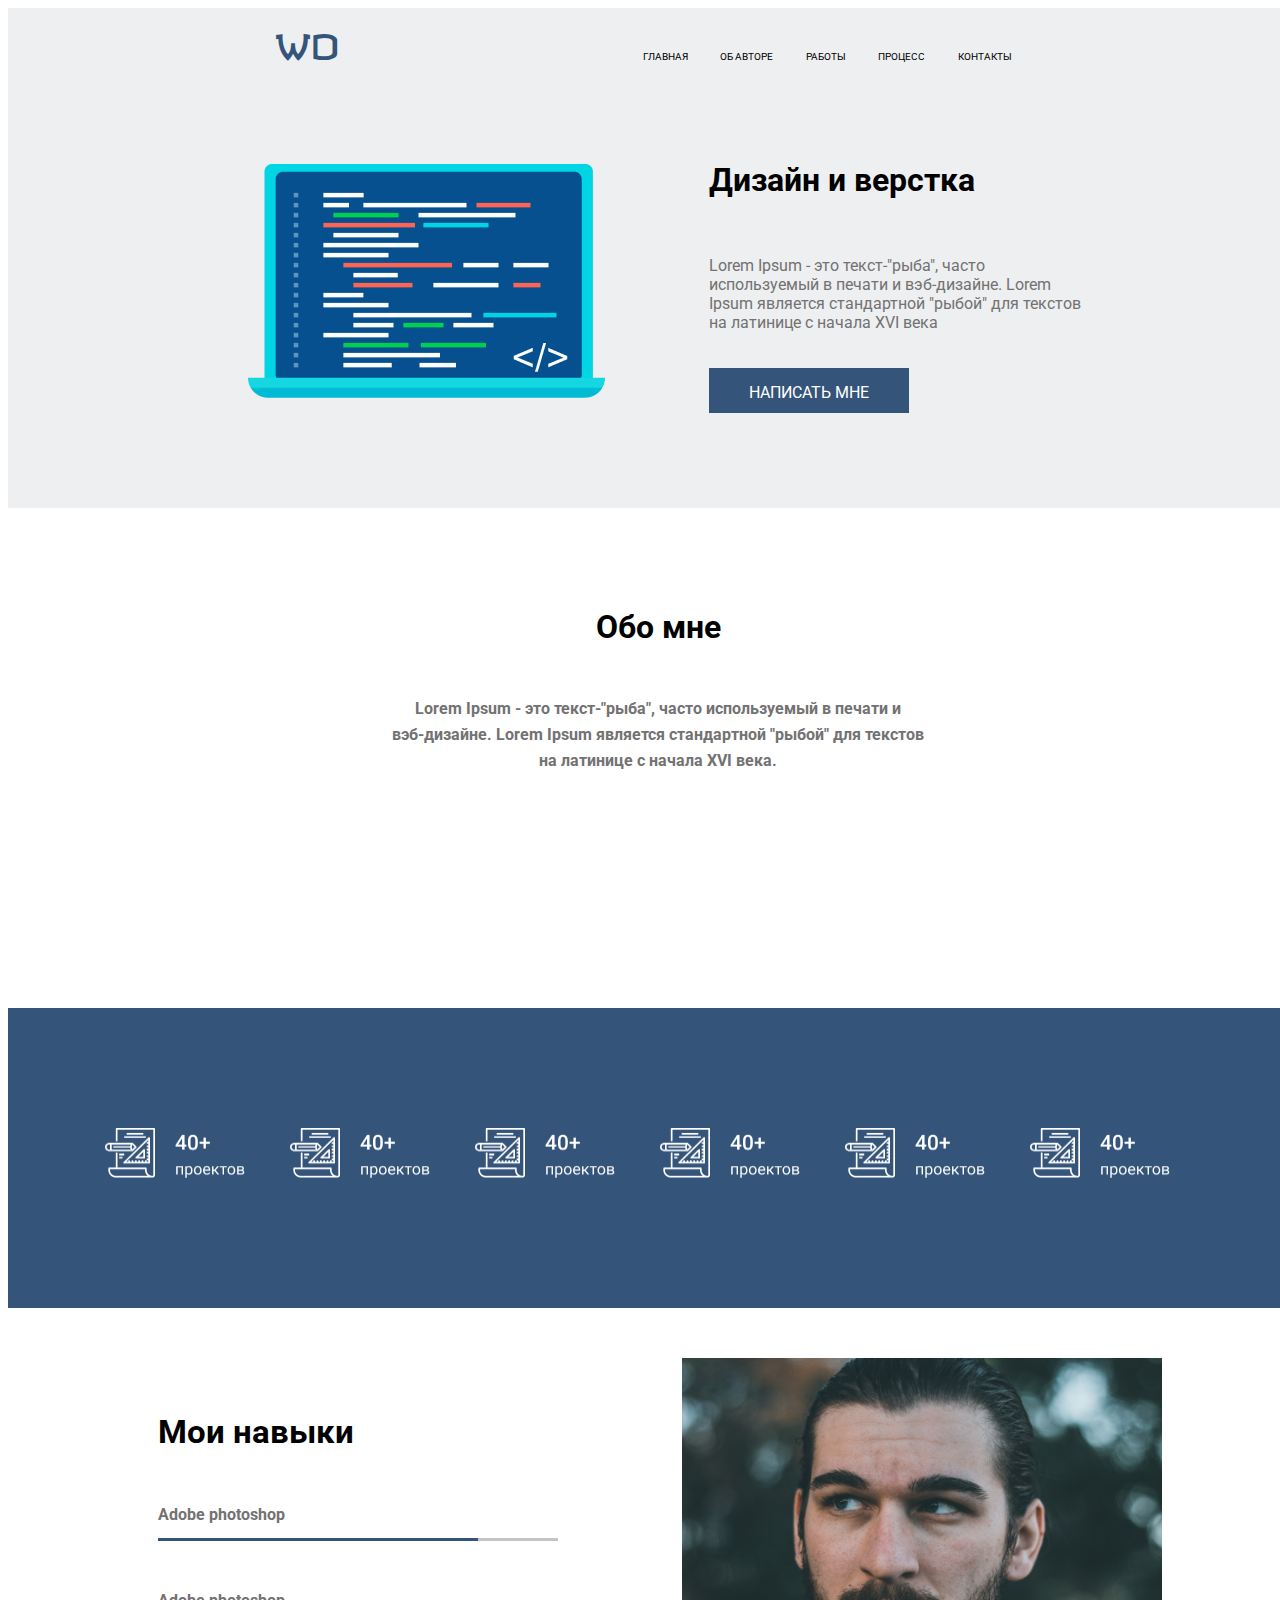
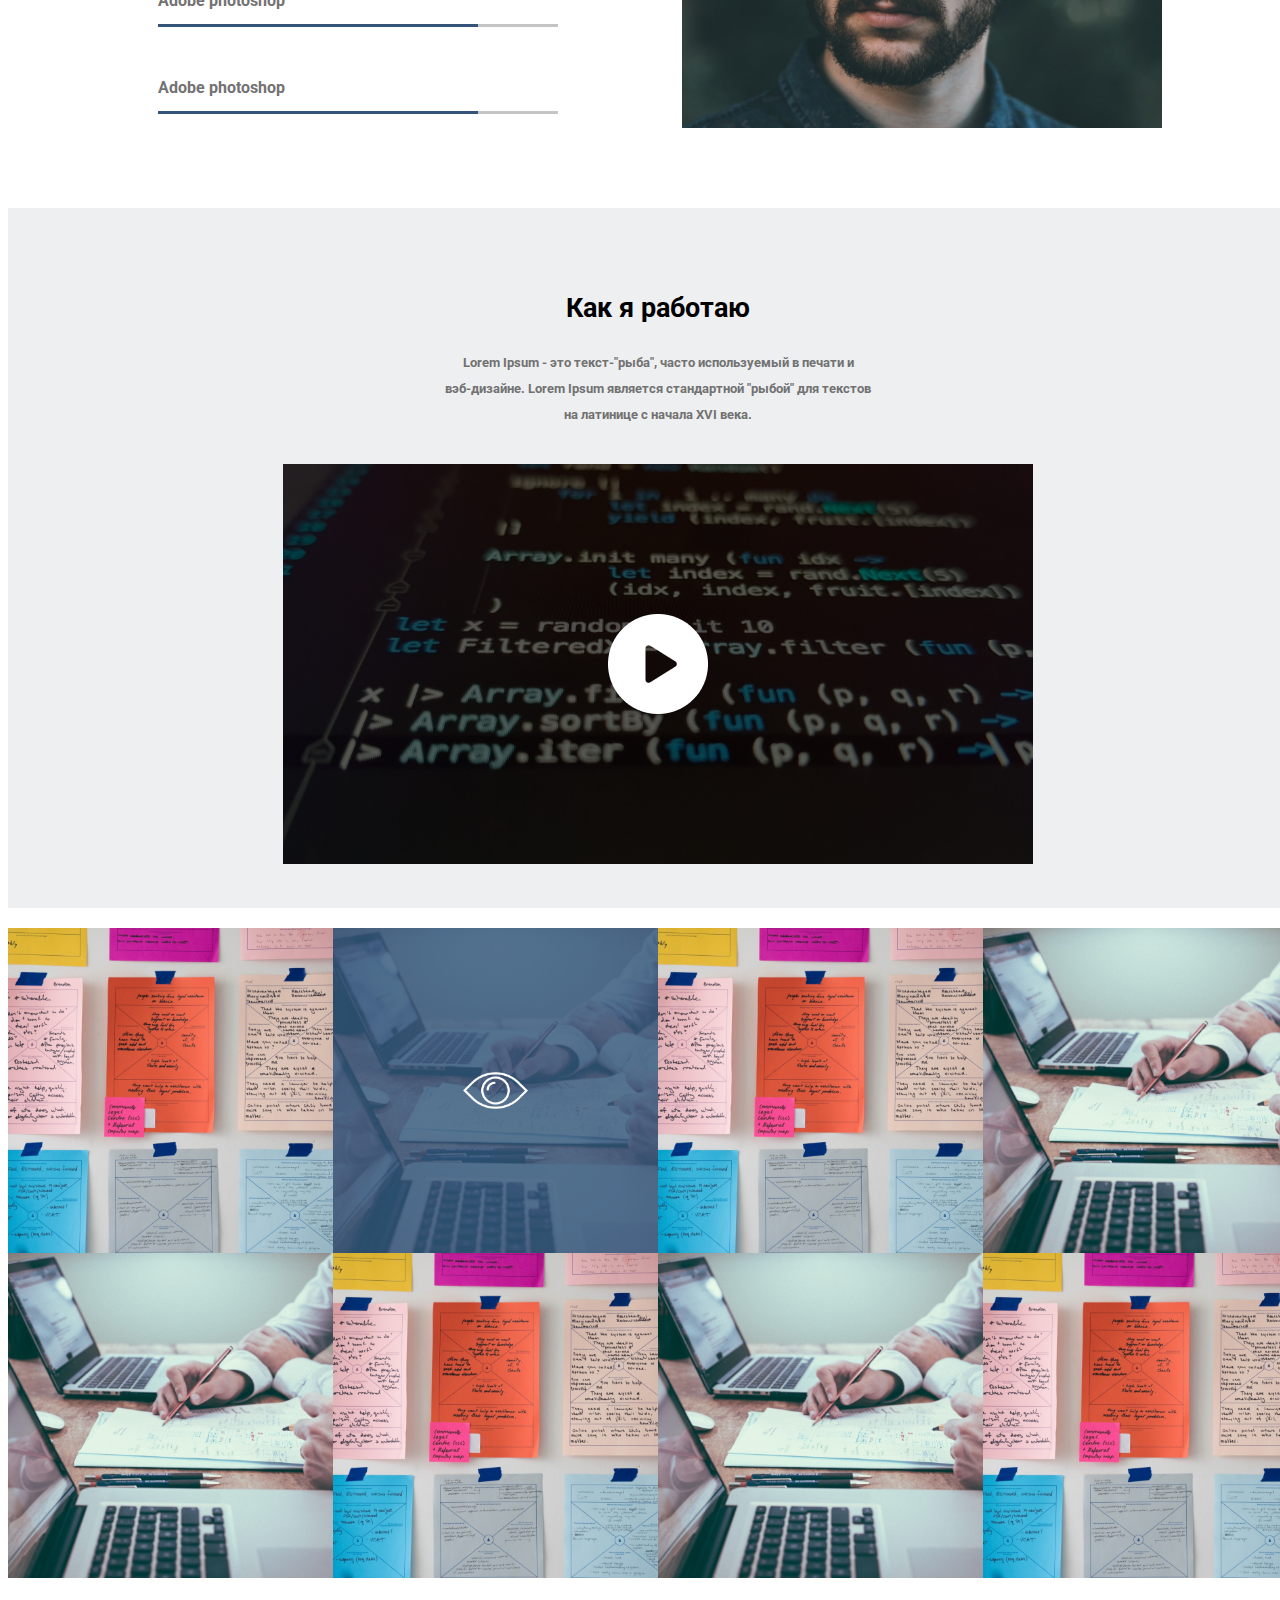
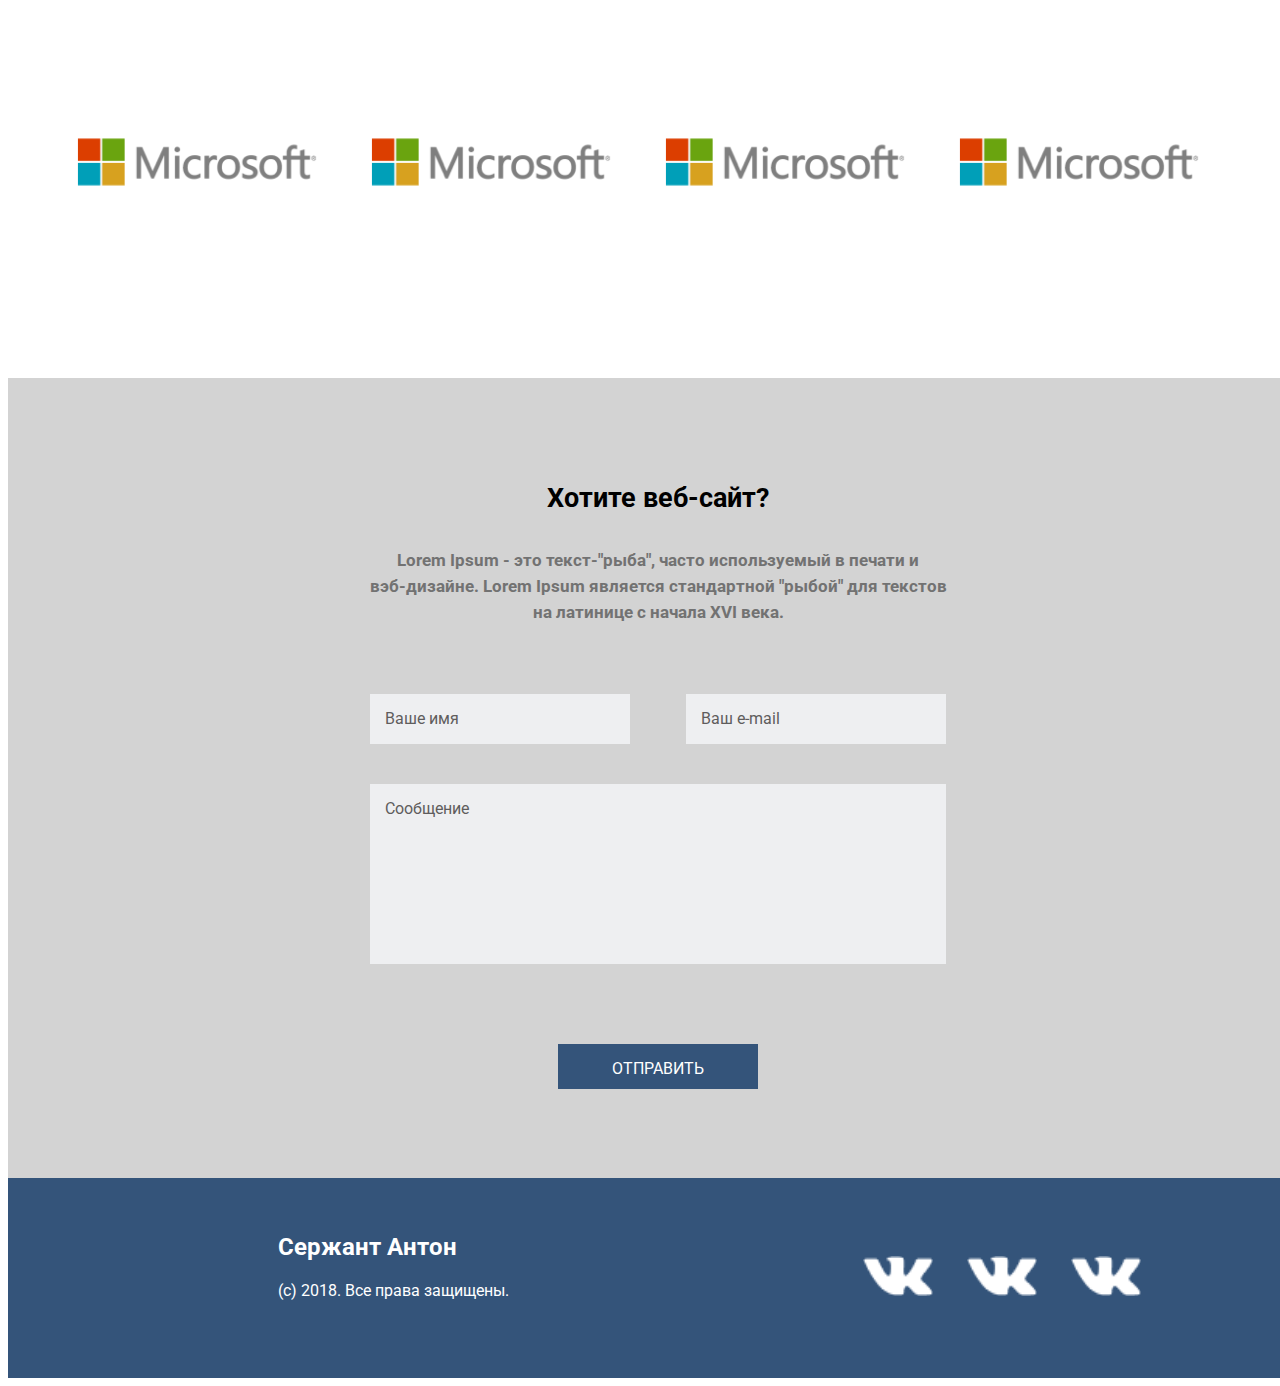
<file: SerzhantProject/html/index.html>
<!DOCTYPE html>
<html lang="en">
<head>
<title>Мой первый проект</title>
<meta charset = "UTF-8">
<link rel="preconnect" href="https://fonts.gstatic.com">
<link href="https://fonts.googleapis.com/css2?family=Revalia&family=Roboto&display=swap" rel="stylesheet">
    <link rel="preconnect" href="https://fonts.gstatic.com">
<link href="https://fonts.googleapis.com/css2?family=Roboto&display=swap" rel="stylesheet">
<link rel = "stylesheet" href = "../css/style.css" type = "text/css">
</head>
<body>

    <div class = "first-layer">
        <div class = "a-first">WD</div>
        <div class="a-second">
            <a href="" class="ssilka">ГЛАВНАЯ</a>
            <a href="" class="ssilka">ОБ АВТОРЕ</a>
            <a href="" class="ssilka">РАБОТЫ</a>
            <a href="" class="ssilka">ПРОЦЕСС</a>
            <a href="" class="ssilka">КОНТАКТЫ</a>
        </div>
            <div class = "a-img">
                <img src ="../img/Frame.png" alt = "Ноутбук">
            </div>
            <div class = "about-me">
                <div class = "me-first"><h1>Дизайн и верстка</h1></div>
                <div class="me-second"><p>Lorem Ipsum - это текст-"рыба", часто используемый в печати и вэб-дизайне. Lorem Ipsum является стандартной "рыбой" для текстов на латинице с начала XVI века<p></p></div>
                                        <div class="me-third"><a href="" class="ssilka-me">НАПИСАТЬ МНЕ</a></div>
                                  
            </div>
  

    </div>
<div class = "second-layer">
    <div class = "resume"><h1>Обо мне</h1></div>
    <div class ="resume-second">
        <div class = "a-resume-second"><h4>Lorem Ipsum - это текст-"рыба", часто используемый в печати и <br>вэб-дизайне. Lorem Ipsum является стандартной "рыбой" для текстов</br> на латинице с начала XVI века.</h4></div>
    </div>
</div>
<div class = "third-layer">
    <div class = "b-img">
        <img src = "../img/numbers__item.png" width="141" height="50" alt = "40 + проектов" class = "ba-img">
        <img src = "../img/numbers__item.png"  width="141" height="50" alt = "40 + проектов" class = "ba-img">
        <img src = "../img/numbers__item.png"  width="141" height="50" alt = "40 + проектов" class = "ba-img">
        <img src = "../img/numbers__item.png"  width="141" height="50" alt = "40 + проектов" class = "ba-img">
        <img src = "../img/numbers__item.png"  width="141" height="50" alt = "40 + проектов" class = "ba-img">
        <img src = "../img/numbers__item.png"  width="141" height="50" alt = "40 + проектов" class = "ba-img">
    </div>

</div>

   </div>
<div class = "forth-layer">
    <div class = "my-abilities">
        <div class ="a-my-abilities"><h2>Мои навыки</h2></div>
        <br><div class ="b-my-abilities"><h4>Adobe photoshop</h4></div>
        <div class = "c-my-abilities"></div></br>
        <br><div class ="b-my-abilities"><h4>Adobe photoshop</h4></div>
        <div class = "c-my-abilities"></div></br>
        <br><div class ="b-my-abilities"><h4>Adobe photoshop</h4></div>
        <div class = "c-my-abilities"></div></br>
      
    </div>
<div class = "c-img">
    <img src = "../img/Rectangle_3.png" alt = "Какой-то мужик" height="370" width="480">
</div>

</div>
<div class = "fifth-layer">
    <div class = "my-work">
        <div class = "a-my-work"><h2>Как я работаю</h2></div>
        <div class = "b-my-work"><h5>Lorem Ipsum - это текст-"рыба", часто используемый в печати и<br>вэб-дизайне. Lorem Ipsum является стандартной "рыбой" для текстов<br> на латинице с начала XVI века.</h5></div>
        <div class = "d-img">
            <div class = "video-img">
            <img src = "../img/Rectangle_5.png" alt = "Код" width ="750" height="400">  
            </div> 
            <div class = "play-img">
            <img src = "../img/Vector.png" alt = "Пуск" width ="100" height="100">
            </div>     
        </div>      
    </div>


</div>
<div class = "one"></div>
<div class = "sixth-layer">
   <div class = "e-img">
        <img src = "../img/Rectangle_7.png" alt = "Заметки" width = "325" height = "325"><br>
        <div class = "blue-img">
            <div class = "blue_2">
        <img src = "../img/Rectangle_7_1.png" alt = "процесс работы" width = "325" height = "325">
            </div>
            <div class = "group">
        <img src = "../img/Group.png" alt = "Глаз" width = "65" height = "37">
            </div>
        </div>
        <img src = "../img/Rectangle_7.png" alt = "Заметки" width = "325" height = "325"><br>
        <img src = "../img/Rectangle_7.7.png" alt = "процесс работы" width = "325" height = "325">
   </div>
   <div class = "f-img">
    <img src = "../img/Rectangle_7.7.png" alt = "процесс работы" width = "325" height = "325">
    <img src = "../img/Rectangle_7.png" alt = "Заметки" width = "325" height = "325">
    <img src = "../img/Rectangle_7.7.png" alt = "процесс работы" width = "325" height = "325"><br>
    <img src = "../img/Rectangle_7.png" alt = "Заметки" width = "325" height = "325">
   </div>
    </div>

</div>
<div class = "seventh-layer">
    <div class = "g-img">
        <img src = "../img/Rectangle_9.png" alt = "Microsoft" hight ="150" width = "250" class = "fa-img">
        <img src = "../img/Rectangle_9.png" alt = "Microsoft" hight ="150" width = "250" class = "fa-img">
        <img src = "../img/Rectangle_9.png" alt = "Microsoft" hight ="150" width = "250" class = "fa-img">
        <img src = "../img/Rectangle_9.png" alt = "Microsoft" hight ="150" width = "250" class = "fa-img">
    </div>

</div>
<div class = "eigth-layer">
    <div class = "web-site">
        <div class = "a-web-site"><h2>Хотите веб-сайт?</h2></div>
        <div class = "b-web-site"><h5>Lorem Ipsum - это текст-"рыба", часто используемый в печати и<br>вэб-дизайне. Lorem Ipsum является стандартной "рыбой" для текстов<br> на латинице с начала XVI века.</h5></div>
    </div>
    <div class = "border">
        <div class = "border-a">
            <div class = "name">Ваше имя</div>
        </div>
        <div class = "border-b">
            <div class = "e-mail">Ваш e-mail</div>
        </div>
    </div>
    <div class = "border-c">
       <div class = "message">Сообщение</div>
    </div>
    <div class="me-message"><a href="" class="message-me">ОТПРАВИТЬ</a></div>
    </div>
</div>
<div class = "last-layer">
<div class = "endl">
    <div class = "end-a">
        <h2>Сержант Антон</h2>
    </div>
    <div class = "end-b">
        <a>(с) 2018. Все права защищены.</a>
    </div>
</div>
    <div class = "h-img">
        <img src = "../img/Vector _3.png" alt = "ВК" width = "70" height="40" class = "ha-img">
        <img src = "../img/Vector _3.png" alt = "ВК" width = "70" height="40" class = "ha-img">
        <img src = "../img/Vector _3.png" alt = "ВК" width = "70" height="40" class = "ha-img">
    </div>

</div>
</body>
</html>
</file>
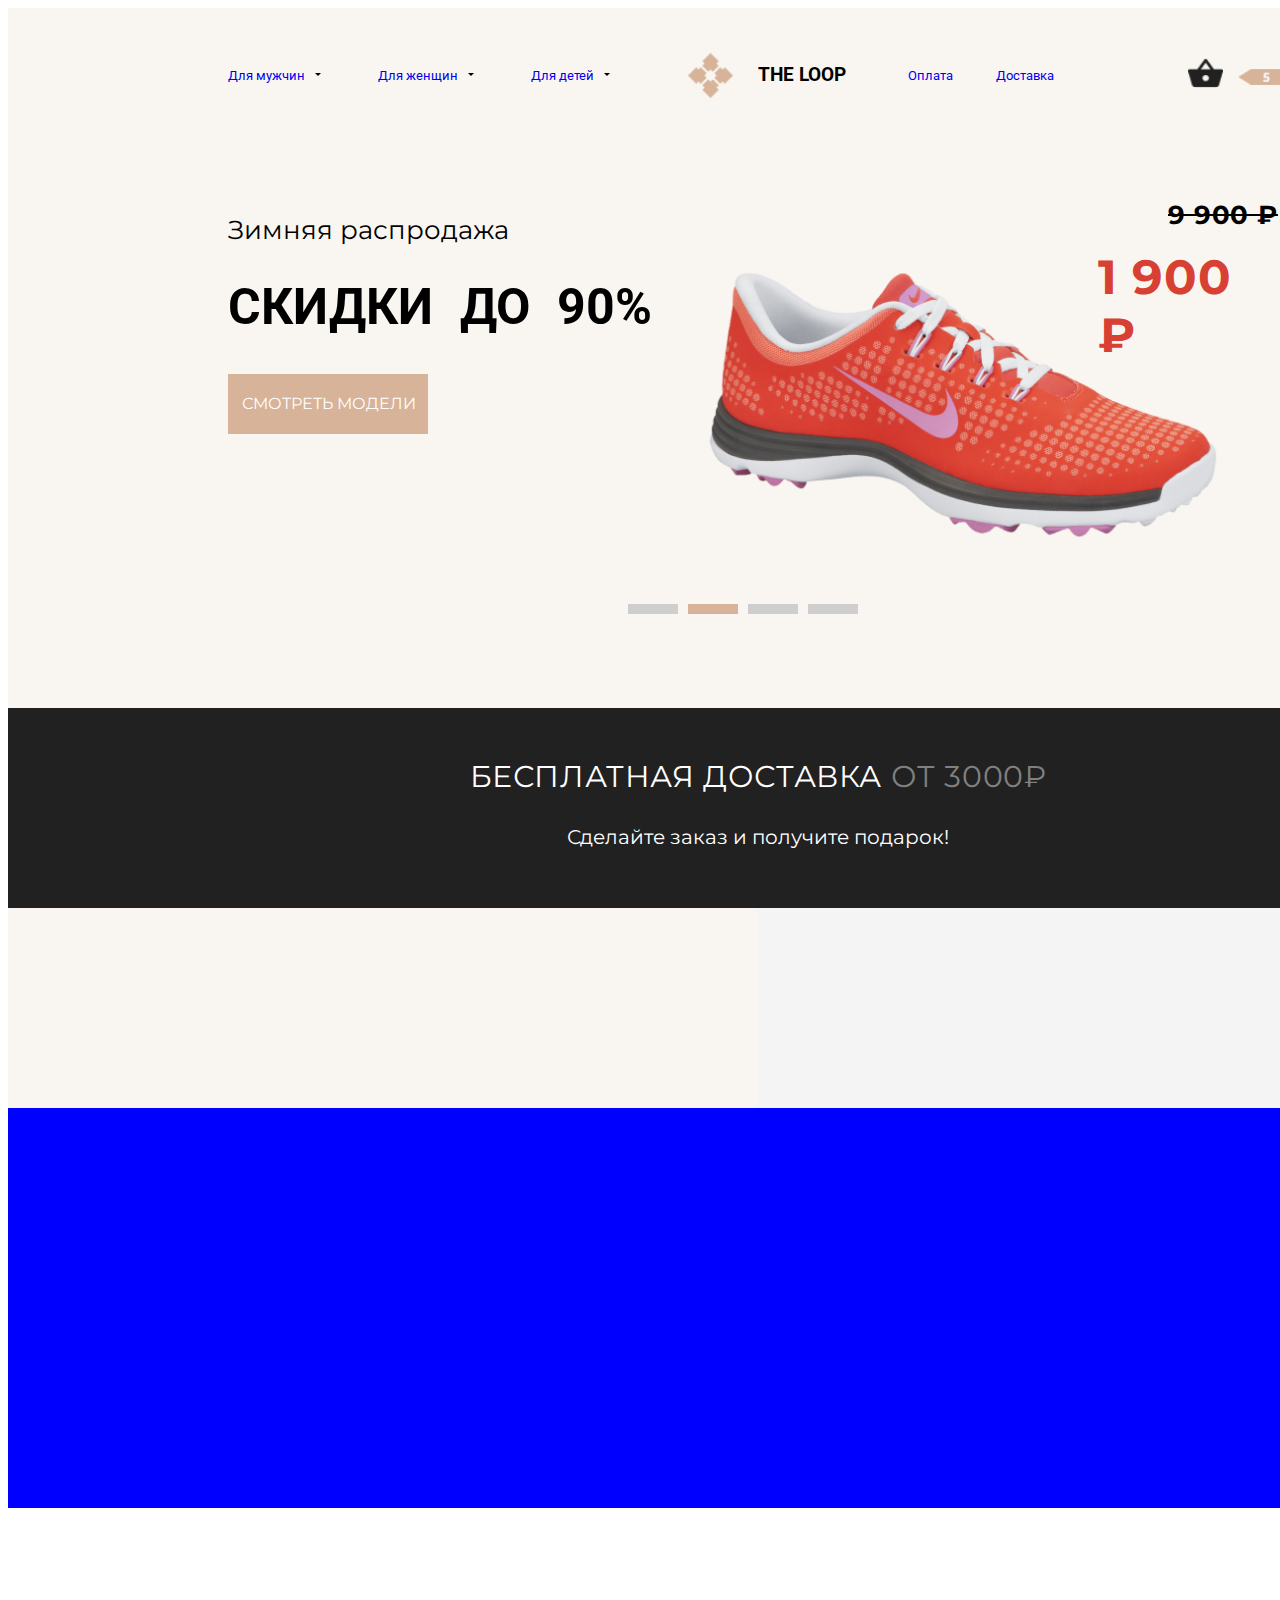
<file: SerzhantProject3/html/index.html>
<!DOCTYPE html>
<html lang="en">
<head>
    <meta charset="UTF-8">
    <meta http-equiv="X-UA-Compatible" content="IE=edge">
    <meta name="viewport" content="width=device-width, initial-scale=1.0">
    <link rel="preconnect" href="https://fonts.gstatic.com">

<link href="https://fonts.googleapis.com/css2?family=Roboto&display=swap" rel="stylesheet">
<link href="https://fonts.googleapis.com/css2?family=Montserrat&display=swap" rel="stylesheet">
<link rel = "stylesheet" href = "../css/style.css" type = "text/css">
    <title>Мой третий проект</title>
</head>
<body>
    <div class = "first-layout">
        <div class = "for-som">
            <a href="#" class="menu-link">Для мужчин</a><a class = "triangle"></a>
            <a href="#" class="menu-link">Для женщин</a><a class = "triangle"></a>
            <a href="#" class="menu-link">Для детей</a><a class = "triangle"></a>
        </div>
        <div class = "a-img">
            <img src = "../img/Frame (1).png" width="45px" height="45px">
        </div>
        <div class = "a-about"><h3>THE LOOP</h3></div>
        <div class = "for-som_2">
            <a href="#" class="menu">Оплата</a>
            <a href="#" class="menu">Доставка</a>
        </div>
        <div class = "b-img">
            <img src = "../img/Vector (4).png" width="35px" height="30px">
        </div>
        <div class = "c-img">
            <img src = "../img/Group 6.png" width="45px" height="18px">
        </div>
        <div class = "b-about"><a>Зимняя распродажа</a></div>
        <div class = "c-about"><h1>СКИДКИ ДО 90%</h1></div>
        <div class = "a-button">
            <div href="#" class = "d-about">СМОТРЕТЬ МОДЕЛИ</div>
        </div>
        <div class = "d-img">
            <img src = "../img/running_shoes_PNG5823.png" width = "550px" height="370px">
        </div>
        <div class = "e-about"><h2>9 900 ₽</h2></div>
        <div class = "f-about"><h2>1 900 ₽</h2></div>
        <div class = "colomn-a"></div>
        <div class = "colomn-b"></div>
        <div class = "colomn-c"></div>
        <div class = "colomn-e"></div>
    </div>
    <div class = "second-layout">
        <div class = "g-about"><a>БЕСПЛАТНАЯ ДОСТАВКА <font color="grey">ОТ 3000₽</font></a></div>
        <div class = "h-about"><a>Сделайте заказ и получите подарок!</a></div>
    </div>
    <div class = "third-layout">
        <div class = "box_1">

        
        </div>
        <div class = "box_2">

        </div>
    </div>
    <div class = "forth-layout">
        
    </div>
    <div class = "fivth-layout">
        
    </div>
    <div class = "sixth-layout">
        
    </div>
    <div class = "seventh-layout">

    </div>
    <div class = "last-layout">
        
    </div>
    
</body>
</html>
</file>
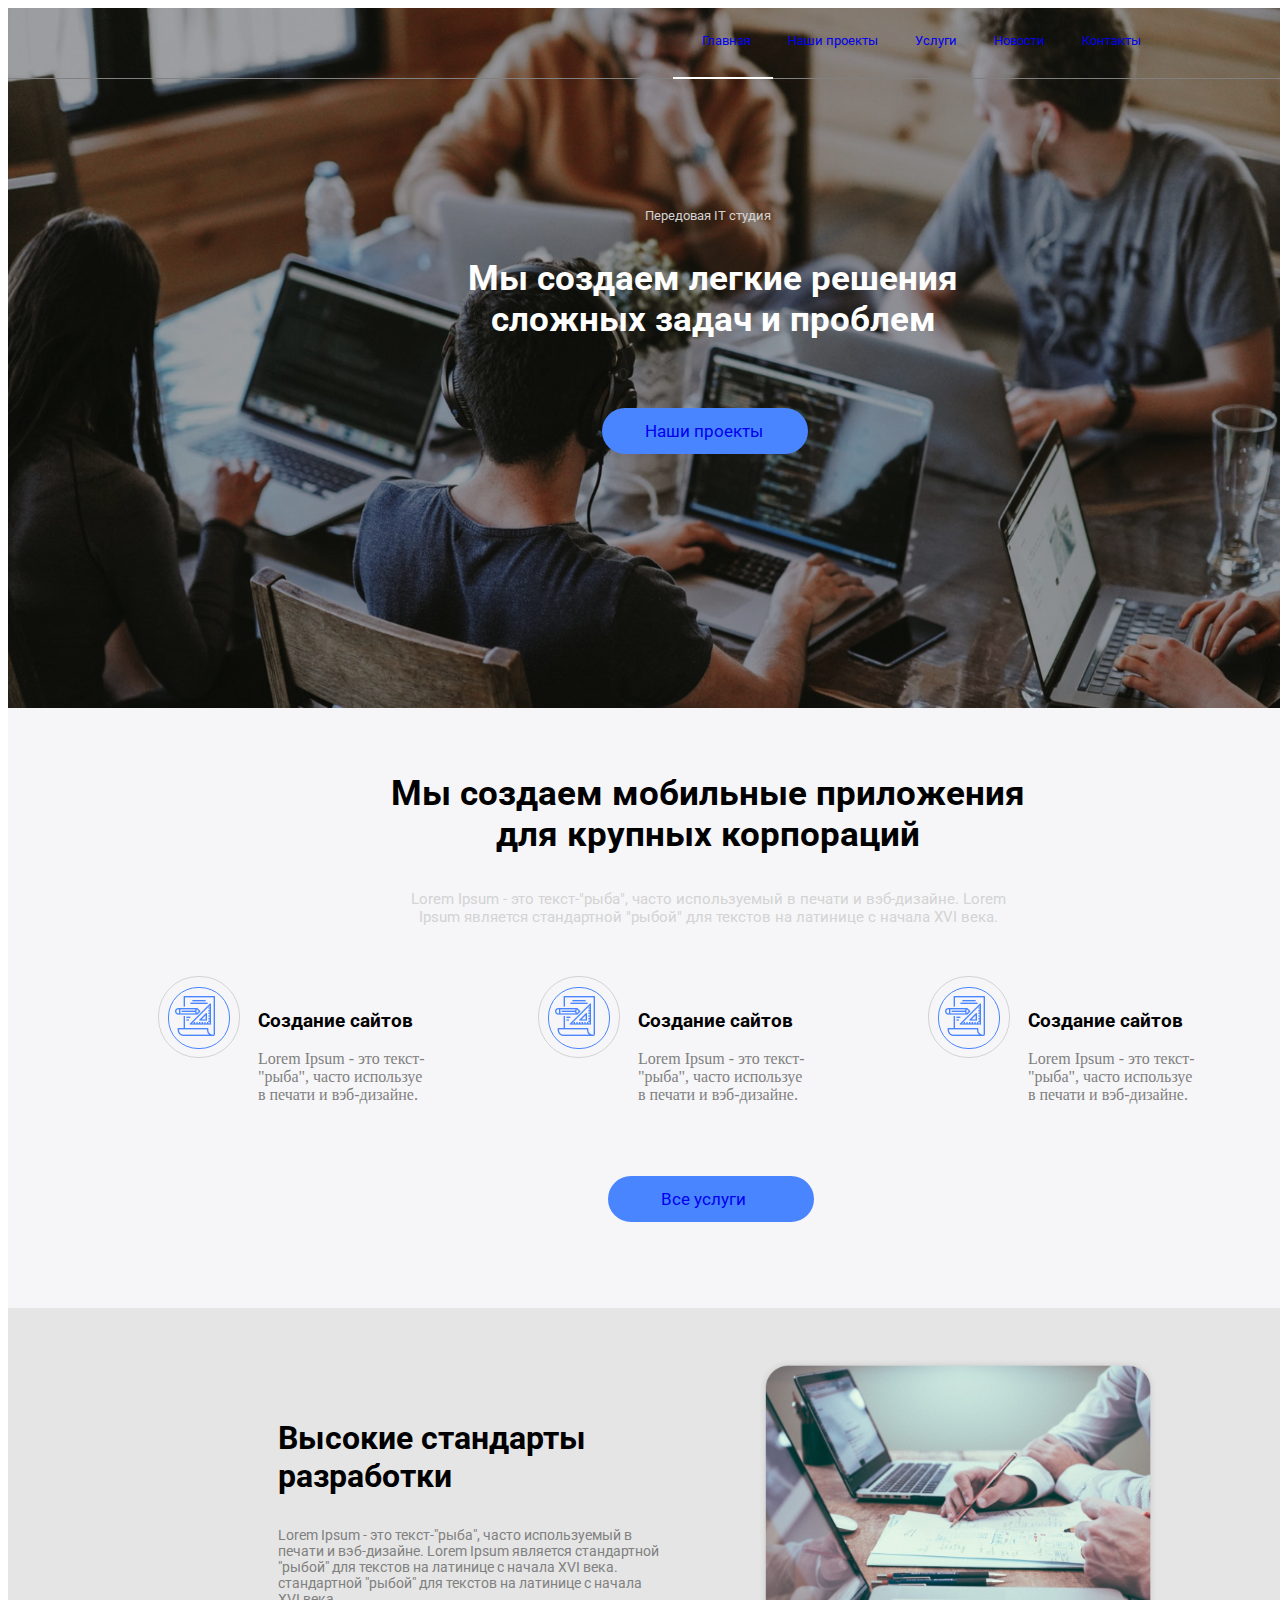
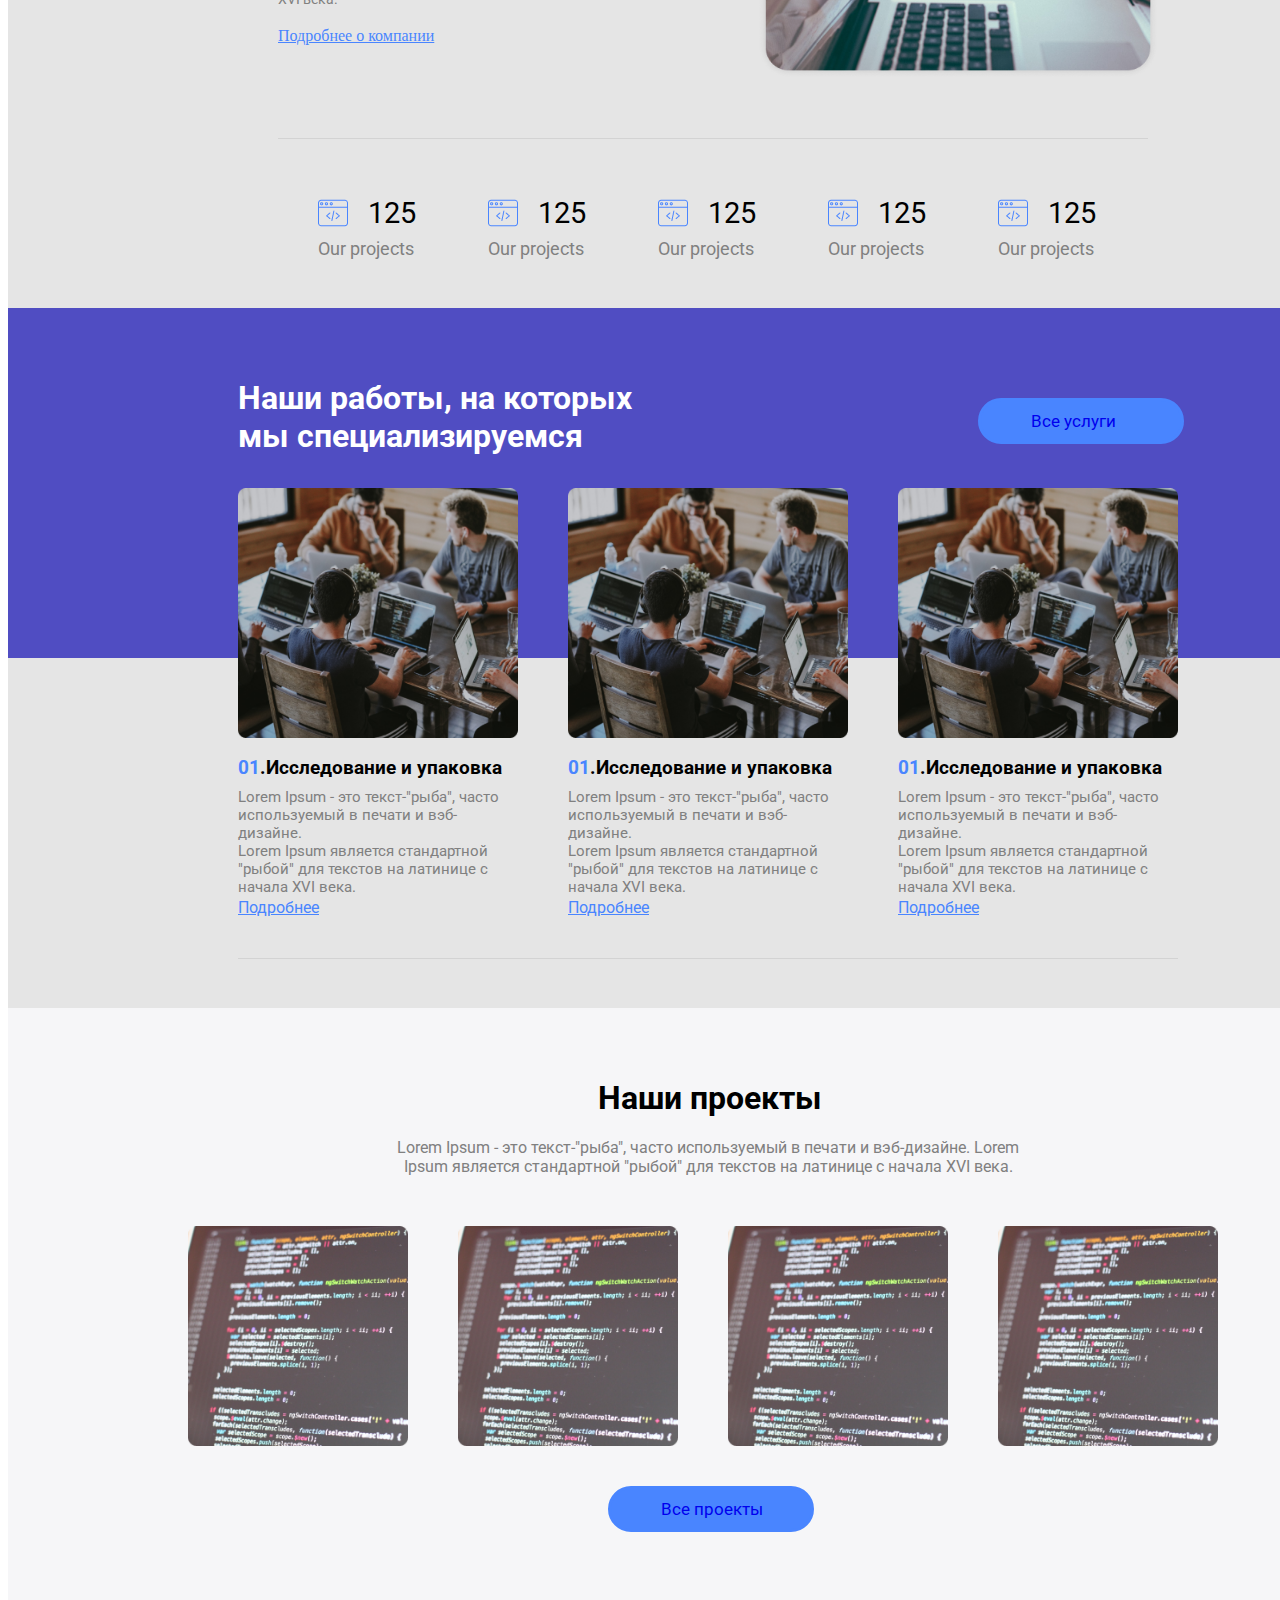
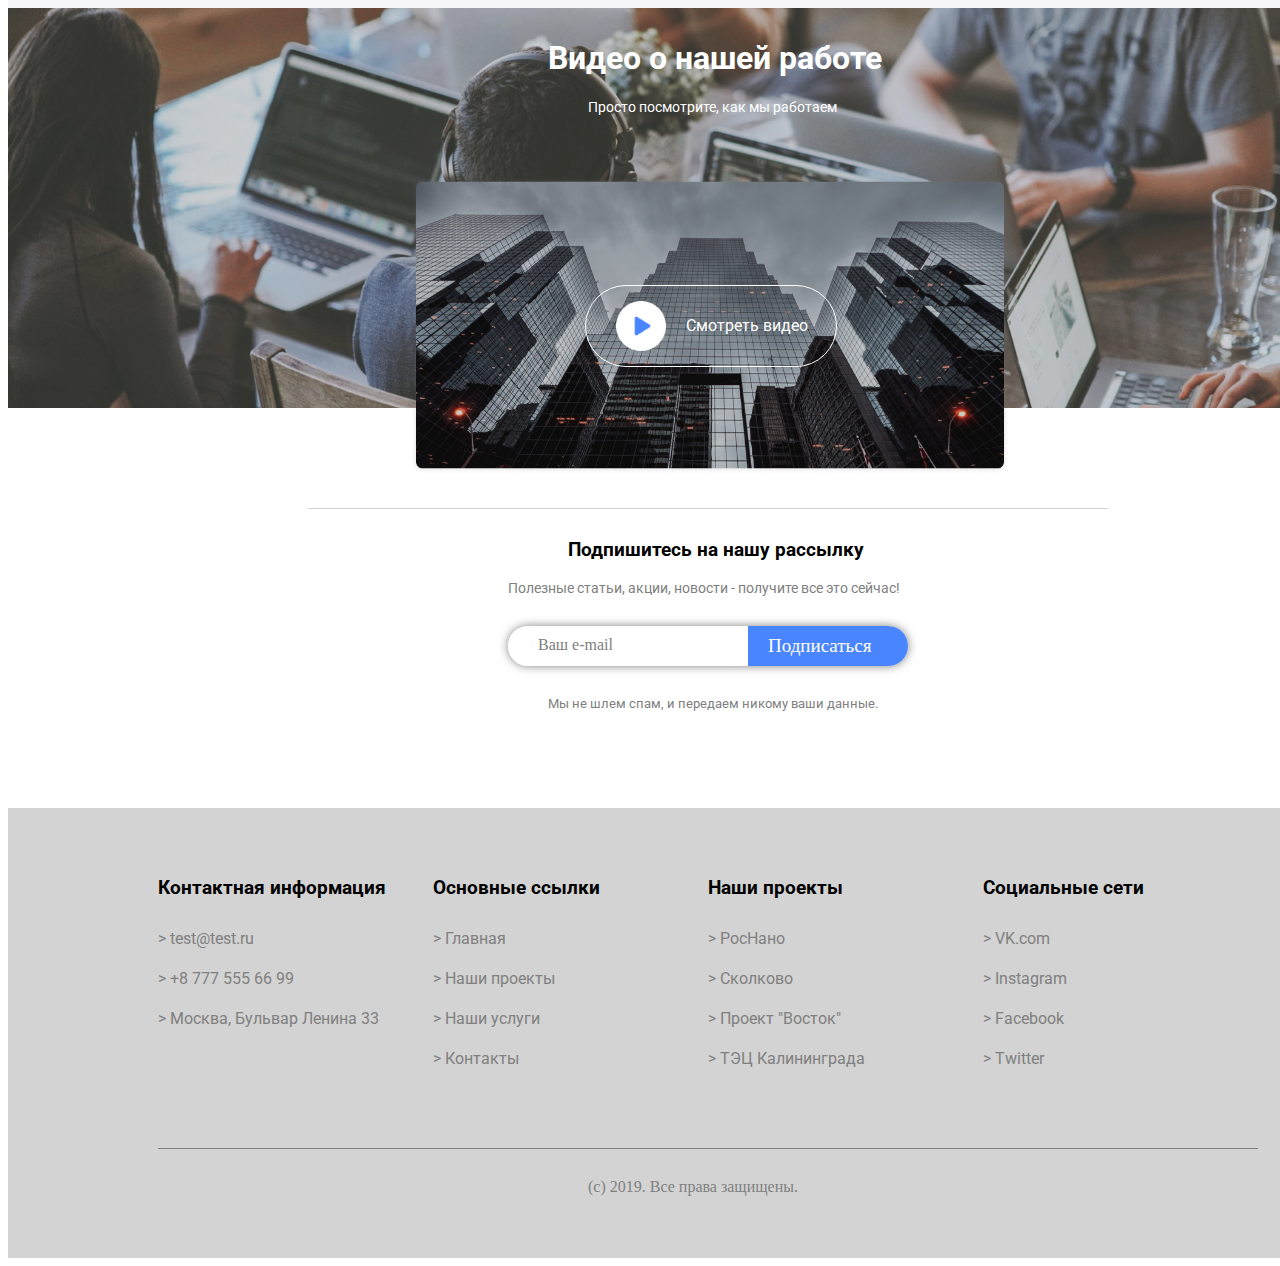
<file: SerzhantProject_2/html/index.html>
<!DOCTYPE html>
<html lang="en">
<head>
<title>Мой второй проект</title>
<meta charset = "UTF-8">
<link rel="preconnect" href="https://fonts.gstatic.com">
<link href="https://fonts.googleapis.com/css2?family=Revalia&family=Roboto&display=swap" rel="stylesheet">
    <link rel="preconnect" href="https://fonts.gstatic.com">
<link href="https://fonts.googleapis.com/css2?family=Roboto&display=swap" rel="stylesheet">
<link rel = "stylesheet" href = "../css/style.css" type = "text/css">
</head>
<body>
    <div class = "a-header">
            <img src ="../img/Rectangle.png" alt = "Рабочий процесс" width="1400" height="700">
            <div class = "menu">
             <a href="#" class="menu-link">Главная</a>
             <a href="#" class="menu-link">Наши проекты</a>
             <a href="#" class="menu-link">Услуги</a>
             <a href="#" class="menu-link">Новости</a>
             <a href="#" class="menu-link">Контакты</a>
            </div>
            <div class = "a-border">
                <div class = "b-border">
                </div>
            </div>
            <div class = "a-about">
                <a class = "about-first">Передовая IT студия</a>
                <h2 class = "about-second">Мы создаем легкие решения<br> сложных задач и проблем</h2>
            </div>
            <div class = "button">
                <a href="#" class="our-projects">Наши проекты</a>
            </div>
        </div>

    <div class = "b-header">
        <div class = "b-about">
            <h3 class = "about-third">Мы создаем мобильные приложения<br> для крупных корпораций</h3>
            <a class = "about-forth">Lorem Ipsum - это текст-"рыба", часто используемый в печати и вэб-дизайне. Lorem<br> Ipsum является стандартной "рыбой" для текстов на латинице с начала XVI века.</a>
        
        </div>
    <div class = "block">
        <div class = "a-block">
             <div class = "circle-a">
              <div class = "circle">
                <div class = "a-img">
                    <img src ="../img/project.png" alt = "Листок бумаги" height="40" width="40">
                </div>
              </div>
             </div>
             <div class = "make-sites">
                 <div class = "a-make-sites"><h3>Создание сайтов</h3></div>
                 <div class = "b-make-sites"><a>Lorem Ipsum - это текст-<br> "рыба", часто используе<br> в печати и вэб-дизайне.</a></div>
             </div>
             
        </div>
        <div class = "b-block">
            <div class = "circle-a">
                <div class = "circle">
                  <div class = "a-img">
                      <img src ="../img/project.png" alt = "Листок бумаги" height="40" width="40">
                  </div>
                </div>
               </div>
               <div class = "make-sites">
                   <div class = "a-make-sites"><h3>Создание сайтов</h3></div>
                   <div class = "b-make-sites"><a>Lorem Ipsum - это текст-<br> "рыба", часто используе<br> в печати и вэб-дизайне.</a></div>
               </div>

          </div>
        <div class = "c-block">
            <div class = "circle-a">
                <div class = "circle">
                  <div class = "a-img">
                      <img src ="../img/project.png" alt = "Листок бумаги" height="40" width="40">
                  </div>
                </div>
               </div>
               <div class = "make-sites">
                   <div class = "a-make-sites"><h3>Создание сайтов</h3></div>
                   <div class = "b-make-sites"><a>Lorem Ipsum - это текст-<br> "рыба", часто используе<br> в печати и вэб-дизайне.</a></div>
               </div>
        </div>
      </div>   
      <div class = "button_2">
        <a href="#" class="our-services">Все услуги</a>
      </div>      
    </div>
    <div class = "c-header">
        <div class = "d-block">
            <div class = "about-fifth"><h1>Высокие стандарты<br> разработки</h1></div>
            <div class = "about-sixth"><a>Lorem Ipsum - это текст-"рыба", часто используемый в<br> печати и вэб-дизайне. Lorem Ipsum является стандартной<br> "рыбой" для текстов на латинице с начала XVI века.<br> стандартной "рыбой" для текстов на латинице с начала<br> XVI века.</a></div>
            <div class = "about-seventh"><a href="#" style="color: #4985FF">Подробнее о компании</a></div>
        </div>
        <div class = "b-img">
            <img src = "../img/Rectangle_2.png" alt = "Ноутбуки" width="400" height="320">
        </div>
        <div class = "c-border"></div>
        <div class = "e-block">
            <div class = "c-img">
                <img src = "../img/web-programming.png">
            </div>
            <div class = "numbers"><a>125</a></div>
            <div class = "about-eight"><a>Our projects</a></div>
        </div>
        <div class = "f-block">
            <div class = "c-img">
                <img src = "../img/web-programming.png">
            </div>
            <div class = "numbers"><a>125</a></div>
            <div class = "about-eight"><a>Our projects</a></div>
        </div>
        <div class = "g-block">
            <div class = "c-img">
                <img src = "../img/web-programming.png">
            </div>
            <div class = "numbers"><a>125</a></div>
            <div class = "about-eight"><a>Our projects</a></div>
        </div>
        <div class = "h-block">
            <div class = "c-img">
                <img src = "../img/web-programming.png">
            </div>
            <div class = "numbers"><a>125</a></div>
            <div class = "about-eight"><a>Our projects</a></div>
        </div>
        <div class = "i-block">
            <div class = "c-img">
                <img src = "../img/web-programming.png">
            </div>
            <div class = "numbers"><a>125</a></div>
            <div class = "about-eight"><a>Our projects</a></div>
        </div>
    </div>
    <div class = "d-header">
        <div class = "about-nine"><h1>Наши работы, на которых<br> мы специализируемся</h1></div>
        <div class = "button_3">
            <a href="#" class="our-services_2">Все услуги</a>
          </div> 
        <div class = "j-block">
            <img src ="../img/Rectangle_2.2.png" alt = "Рабочий процесс" width="280" height="250">
            <div class = "about-ten"><h3><font color="#4985FF">01</font>.Исследование и упаковка</h3></div>
            <div class = "about-eleven"><a>Lorem Ipsum - это текст-"рыба", часто<br> используемый в печати и вэб-дизайне.<br> Lorem Ipsum является стандартной<br> "рыбой" для текстов на латинице с<br> начала XVI века.</a></div>
            <div class = "about-twelve"><a href="#" style="color: #4985FF">Подробнее</a></div>
        </div>
        <div class = "k-block">
            <img src ="../img/Rectangle_2.2.png" alt = "Рабочий процесс" width="280" height="250">
            <div class = "about-ten"><h3><font color="#4985FF">01</font>.Исследование и упаковка</h3></div>
            <div class = "about-eleven"><a>Lorem Ipsum - это текст-"рыба", часто<br> используемый в печати и вэб-дизайне.<br> Lorem Ipsum является стандартной<br> "рыбой" для текстов на латинице с<br> начала XVI века.</a></div>
            <div class = "about-twelve"><a href="#" style="color: #4985FF">Подробнее</a></div>      
        </div>
       <div class = "l-block">
            <img src ="../img/Rectangle_2.2.png" alt = "Рабочий процесс" width="280" height="250">
            <div class = "about-ten"><h3><font color="#4985FF">01</font>.Исследование и упаковка</h3></div>
            <div class = "about-eleven"><a>Lorem Ipsum - это текст-"рыба", часто<br> используемый в печати и вэб-дизайне.<br> Lorem Ipsum является стандартной<br> "рыбой" для текстов на латинице с<br> начала XVI века.</a></div>
            <div class = "about-twelve"><a href="#" style="color: #4985FF">Подробнее</a></div>
        </div>  
        <div class = "d-border"></div>
        

    </div>
    <div class = "e-header">
        <div class= "about-a"><h1>Наши проекты</h1></div>
        <div class = "about-b"><a>Lorem Ipsum - это текст-"рыба", часто используемый в печати и вэб-дизайне. Lorem<br> Ipsum является стандартной "рыбой" для текстов на латинице с начала XVI века.</a></div>
        <div class = "block-a">
            <img src="../img/Rectangle 2 (2).png" alt ="Код" width = "220" height="220">
        </div>
        <div class = "block-b">
            <img src="../img/Rectangle 2 (2).png" alt ="Код" width = "220" height="220">
        </div>
        <div class = "block-c">
            <img src="../img/Rectangle 2 (2).png" alt ="Код" width = "220" height="220">
        </div>
        <div class = "block-d">
            <img src="../img/Rectangle 2 (2).png" alt ="Код" width = "220" height="220">
        </div>
        <div class = "button_4">
            <a href="#" class="our-services_4">Все проекты</a>
          </div> 
        
    </div>
    <div class = "f-header">
        <div class = "d-img">
            <img src = "../img/Rectangle (2).png" width = "1400" height="400">
            <div class = "about-c">
                <h1>Видео о нашей работе</h1>
            <div class = "about-d">
                <a>Просто посмотрите, как мы работаем</a>
            </div>
            <div class = "e-img">
                <img src ="../img/Rectangle 2 (3).png" width = "600" height="300">
                <div class = "block-e">
                    <div class = "f-img">
                        <img src ="../img/play-button.png" width="50" hight="50">
                    </div>
                    <div class = "about-e">
                        <a>Смотреть видео</a>
                    </div>
                </div>
            </div>
            </div>
        </div>
    </div>
    <div class = "n-header">
        <div class = "e-border"></div>
        <div class = "about-f"><h3>Подпишитесь на нашу рассылку</h3></div>
        <div class = "about-g"><a>Полезные статьи, акции, новости - получите все это сейчас!</a></div>
        <div class = "block-f">
            <div class = "about-h"><a>Ваш e-mail</a></div>
            <div class = "about-i"><a>Подписаться</a></div>
        </div>
        <div class = "about-j"><a>Мы не шлем спам, и передаем никому ваши данные.</a></div>
        
        
    </div>
    <div class = "g-header">
       <div class = "block-g">
           <div class = "inf-a"><h3>Контактная информация</h3></div>
           <div class = "inf-b"><a>>  test@test.ru<br>>  +8 777 555 66 99<br>>  Москва, Бульвар Ленина 33</a></div>

       </div>
       <div class = "block-h">
        <div class = "inf-a"><h3>Основные ссылки</h3></div>
        <div class = "inf-b"><a>>  Главная<br>>  Наши проекты<br>>  Наши услуги<br>> Контакты</a></div>

       </div>
       <div class = "block-i">
        <div class = "inf-a"><h3>Наши проекты</h3></div>
        <div class = "inf-b"><a>>  РосНано<br>> Сколково<br>>  Проект "Восток"<br>> ТЭЦ Калининграда</a></div>
           
       </div>
       <div class = "block-j">
        <div class = "inf-a"><h3>Социальные сети</h3></div>
        <div class = "inf-b"><a>>  VK.com<br>> Instagram<br>>  Facebook<br>> Twitter</a></div>
           
       </div>
       <div class = "f-border"></div>
       <div class = "about-w"><a>(с) 2019. Все права защищены.</a></div>
    </div>
</body>
</html>
</file>
<file: SerzhantProject/css/style.css>
.first-layer{
    width: 1300px;
    background-color: #EEEFF1;
    height: 500px;
    margin: 0 auto;
    text-align: center;
}

.second-layer{
    background-color:white;
    width: 1300px;
    height: 400px;
    margin: 0 auto;
}

.third-layer{
    background: #34547A;
    width: 1300px;
    height: 300px;
    margin: 0 auto;
}

.forth-layer {
    background-color:white;
    width: 1300px;
    height: 500px;
    margin: 0 auto;
}

.fifth-layer {
    background-color: #EEEFF1;
    width: 1300px;
    height: 700px;
    margin: 0 auto;
}

.one {
    background-color: white;
    width: 1300px;
    height: 20px;
    margin: 0 auto;
}

.sixth-layer {
    background-color: lightblue;
    width: 1300px;
    height: 650px;
    margin: 0 auto;
}

.seventh-layer {
    background-color:white;
    width: 1300px;
    height: 400px;
    margin: 0 auto;
}

.eigth-layer {
    background-color: lightgrey;
    width: 1300px;
    height: 800px;
    margin: 0 auto;

}

.last-layer {
    background: #34547A;
    width: 1300px;
    height: 200px;
    margin: 0 auto;
}
.a-first {
    display: inline-block;
    margin-top: 15px;
    font-size: 35px;
    font-family: Revalia;
    font-style: normal;
    font-weight: normal;
    text-align: center;
    color: #34547A;
    padding-right: 300px;
}

.a-second{
    display: inline-block;
    margin-top: 15px;
    font-size: 10px;
    text-align: center;
  
}

.ssilka{ 
    font-style: normal;
    font-family: Roboto;
    padding: 0 30px 0 0;
}

.a-second>a:link{
    color: black;
    text-decoration: none;
}
.a-second>a:visited{
    color: black;
    text-decoration: none;
}

.a-second>a:hover{
    color: burlywood;
    text-decoration: none;
}

.a-img{
    width: 357px;
    height: 234px;
    margin-top: 100px;
    margin-left: 200px;
    margin-right: 100px;
   
}
.a-img,.about-me{
    display: inline-block;
}

.about-me {
    font-family:Roboto;
    text-align: left;
    padding:0 180px 0 0;
    width: 380px;
    
     
     
}

.me-first,.me-second {
    padding: 0 0 20px 0;
    
}

.me-second{
    font-family: Roboto;
    color:#727272;
}
.me-third{
    width: 200px;
    height:30px;
    background-color: #34547A;
    text-align:center;
    padding: 15px 0 0 0;
    border-radius: 0px;
}

.ssilka-me {
    font-style: normal;
    font-family: Roboto;
}

.me-third>a:link{
    text-decoration: none;

}
.me-third>a:visited{
    color: white;
    
}

.me-third>a:hover {
    color: burlywood;
}

.resume {
    margin-top: 100px;
    text-align: center;
    font-family: Roboto;
    font-style: normal;
}

.resume-second {
    margin-top: 50px;
    text-align: center;
    font-family: Roboto;
    font-style: normal;
    color: #727272;
}
.a-resume-second {
    line-height: 26px;
}

.b-img {
    text-align: center;
    padding-top: 120px;

}

.ba-img {
    padding: 0 40px 0 0;
}

.my-abilities {

    display: inline-block;
    text-align: left;
    padding-top: 60px;
    padding-left: 150px;
    width: 400px;
    height: 400px;
}

.a-my-abilities {
font-family: Roboto;
font-style: normal;
margin: 0 auto;
font-size: 22px;
line-height: 27px;
}


.b-my-abilities {
font-family: Roboto;
font-style: normal;
font-size: 16px;
line-height: 5px;
color: #727272;
}



.c-my-abilities {
    border: none; 
    height: 3px;
    width: 400px;
    background: linear-gradient(to right, #34547A 80%, #C4C4C4 20%);
}

.c-img {
    text-align: right;
    display: inline-block;
    padding-left: 120px;
    padding-top: 50px;

}

.my-work {
    text-align: center;
    padding-top: 60px;
}

.a-my-work {
font-family: Roboto;
font-style: normal;
font-weight: 500;
font-size: 18px;
line-height: 37px;
color: black;
}

.b-my-work {
font-family: Roboto;
font-style: normal;
font-weight: normal;
font-size: 16px;
line-height: 26px;
color: #727272;
}

.d-img {
    display: inline-flex;
    margin-right: 750px;
}

.play-img, .video-img {
    position: absolute;  
}

.play-img {
     padding-top: 150px;
     padding-left: 325px;
}

.e-img {
    
    display: flex;
    line-height: 0px;
    width: 1300px;
    height: 325px;
}

.f-img {
    
    display: flex;
    line-height: 0px;
    width: 1300px;
    height: 325px;
}

.blue-img {
    margin: 0 auto;
    padding-right: 325px;
    
}

.blue_2, .group {
    position: absolute; 
}

.group {
    padding-top: 144px;
    padding-left: 130px;
    
}

.g-img {
    text-align: center;
    padding-top: 125px;
}

.fa-img {
    padding: 0 40px 0 0;
}

.web-site {
    text-align: center;
    padding-top: 80px;
}

.a-web-site {
font-family: Roboto;
font-style: normal;
font-weight: 500;
font-size: 18px;
line-height: 37px;
color: black;
}

.b-web-site {
font-family: Roboto;
font-style: normal;
font-weight: normal;
font-size: 21px;
line-height: 26px;
color: #727272;
}

.border {
    padding-top: 40px;
    margin: 0 auto;
    display: flex;
}

.border-a, .border-b {
    position: inline-flex;
    padding: 0 40px 0 0;
    
}

.border-a {
    width: 220px;
    background-color: #EEEFF1;
    height: 50px;
    margin: 0 auto;
    margin-left: 362px
}

.name {
font-family: Roboto;
font-style: normal;
font-weight: normal;
color: #5F5D5D;
padding-top: 15px;
padding-left: 15px;
}

.border-b {
    width: 220px;
    background-color: #EEEFF1;
    height: 50px;
    margin: 0 auto;
    margin-right: 362px;
    
}

.e-mail {
font-family: Roboto;
font-style: normal;
font-weight: normal;
color: #5F5D5D;
padding-top: 15px;
padding-left: 15px;
}

.border-c {
    width: 576px;
    background-color: #EEEFF1;
    height: 180px;
    margin: 0 auto;
    margin-left: 362px;
    margin-top: 40px;   
}

.message {
    font-family: Roboto;
    font-style: normal;
    font-weight: normal;
    color: #5F5D5D;
    padding-top: 15px;
    padding-left: 15px;
    }

.me-message{
        width: 200px;
        height:30px;
        background-color: #34547A;
        text-align:center;
        padding: 15px 0 0 0;
        border-radius: 0px;
        margin-top: 80px;
        margin-left: 550px;
    }

    .message-me{ 
        font-style: normal;
        font-family: Roboto;
        
    }

    .me-message>a:link{
        text-decoration: none;
    
    }
    .me-message>a:visited{
        color: white;
        
    }
    
    .me-message>a:hover {
        color: burlywood;
    }


.end-a {
    font-style: normal;
    font-family: Roboto;
     padding-top: 35px;
     padding-left: 270px;
     color: white;
}

.end-b {
font-family: Roboto;
font-style: normal;
font-weight: normal;
padding-left: 270px;
color: white;

}

.endl, .h-img {
    display: inline-block;
}

.h-img {
    padding-top: 70px;
    padding-left: 350px;
}

.ha-img {
    padding: 0 30px 0 0;
}
</file>
<file: SerzhantProject3/css/style.css>
.first-layout {
    width: 1500px;
    height: 700px;
    background-color: #F9F6F1;
    margin: 0 auto;

}

.second-layout {
    width: 1500px;
    height: 200px;
    background-color: #212121;
    margin: 0 auto;

}


.third-layout {
    width: 1500px;
    height: 600px;
    background-color: blue;
    margin: 0 auto;

}


.forth-layout {
    width: 1500px;
    height: 800px;
    background-color: white;
    margin: 0 auto;

}


.fivth-layout {
    width: 1500px;
    height: 150px;
    background-color: #212121;
    margin: 0 auto;

}

.sixth-layout {
    width: 1500px;
    height: 800px;
    background-color: white;
    margin: 0 auto;
}

.seventh-layout {
    width: 1500px;
    height: 300px;
    background-color: #212121;
    margin: 0 auto;
}

.last-layout {
    width: 1500px;
    height: 80px;
    background-color: white;
    margin: 0 auto;
}

.for-som {
    padding-top: 60px;
    padding-left: 220px;
    font-family: Roboto;
    font-size: 13px;
    width: 460px;
    display: inline-block;
    position: inherit;
}

.triangle {
    position:absolute;
    margin-top: 0px;
    border: 3px solid transparent;
    border-top: 3px solid black;
    margin-left: -60px;
    margin-top: 5px;
}

.menu-link {
    padding: 0 70px 0  0;
    
}

.for-som>a:visited {
    color: black;
    text-decoration: none;
}

.for-som>a:hover {
    color: burlywood;
    text-decoration: none;
}

.for-som>a:link {
    text-decoration: none;
}

.a-img {
    padding-left: 0px;
    padding-top: 45px;
    position: absolute;
    display: inline-block
}

.a-about {
    padding-left: 70px;
    padding-top: 37px;
    position: absolute;
    display: inline-block;
    font-family: Roboto;
}

.for-som_2 {
    padding-top: 60px;
    padding-left: 220px;
    font-family: Roboto;
    font-size: 13px;
    width: 190px;
    display: inline-block;
    position: absolute;
}

.for-som_2>a:visited {
    color: black;
    text-decoration: none;
}

.for-som_2>a:hover {
    color: burlywood;
    text-decoration: none;
}

.for-som_2>a:link {
    text-decoration: none;
}

.menu {
    padding: 0 40px 0  0;
}

.b-img {
    position: absolute;
    display: inline-block;
    padding-left: 500px;
    padding-top: 50px;
}

.c-img {
    position: absolute;
    display: inline-block;
    padding-left: 550px;
    padding-top: 60px;
}

.b-about {
    position: absolute;
    padding-left: 220px;
    padding-top: 130px;
    font-size: 26px;
    font-family: Montserrat;
    font-style: normal;    
}

.c-about {
    position: absolute;
    padding-left: 220px;
    padding-top: 160px;
    font-family: Roboto;
    font-size: 25px;
    word-spacing: 15px;
}

.a-button {
    position: absolute;
    background-color: #D7B399;
    width: 200px;
    height: 60px;
    margin-left: 220px;
    margin-top: 290px;

}

.d-about {
    padding-left: 14px;
    padding-top: 20px;
    font-family: Montserrat;
    font-style: normal;  
    color: white;
}

.a-button>div:visited {
    color: white;
    text-decoration: none;
}

.a-button>div:hover {
    color: black;
    text-decoration: none;
}

.a-button>div:link {
    text-decoration: none;
}

.d-img {
    position: absolute;
    display: inline-flex;
    padding-top: 180px ;
}

.e-about {
    position: absolute;
    display: inline-flex;
    text-decoration-line: line-through;
    text-transform: uppercase;
    font-family: Montserrat;
    font-style: normal;
    font-size: 17px;
    padding-left: 480px;
    padding-top: 170px;
    color: #000000;
    letter-spacing: 0.05em;
}

.f-about {
    position: absolute;
    display: inline-flex;
    padding-left: 410px;
    font-family: Montserrat;
    font-style: normal;
    font-size: 32px;
    padding-top: 200px;
    color: #D84033;
    letter-spacing: 0.02em;
}

.colomn-a {
    position:absolute;
    background-color: #CECECE;
    width: 50px;
    height: 10px;
    margin-top: 520px ;
    margin-left: 620px;
}
.colomn-b {
    position:absolute;
    background-color:  #D7B399;
    width: 50px;
    height: 10px;
    margin-top: 520px ;
    margin-left: 680px;
}
.colomn-c {
    position:absolute;
    background-color: #CECECE;
    width: 50px;
    height: 10px;
    margin-top: 520px ;
    margin-left: 740px;
}
.colomn-e {
    position:absolute;
    background-color: #CECECE;
    width: 50px;
    height: 10px;
    margin-top: 520px ;
    margin-left: 800px;
}

.g-about {
    padding-top: 50px;
    color: #FFFFFF;
    text-align: center;
    font-size: 30px;
    font-family: Montserrat;
font-style: normal;
letter-spacing: 0.02em;
}

.h-about {
    text-align: center;
    padding-top: 30px;
    font-size: 20px;
    font-family: Montserrat;
    font-style: normal;
    color: #FFFFFF;
}

.box_1{
    position: absolute;
    display: inline-block;
    width: 750px;
    height: 200px;
    background: #F9F6F1;
}

.box_2{
    position: absolute;
    display: inline-block;
    width: 750px;
    height: 200px;
    margin-left: 750px;
    background: #F4F4F4;
}
</file>
<file: SerzhantProject_2/css/style.css>
.a-header{
      width: 1400px;
      height: 700px;
      text-align: center;
      margin: 0 auto;
      position: relative;
}

.b-header {
    width: 1400px;
    height: 600px;
    background-color: #F6F6F8;
    margin: 0 auto;
}

.c-header {
    width: 1400px;
    height: 600px;
    background-color: #E5E5E5;
    margin: 0 auto;
}

.d-header {
    width: 1400px;
    height: 700px;
    margin: 0 auto;
    background: linear-gradient(to top,#E5E5E5  50% , #504DC2 50%);

}

.e-header {
    width: 1400px;
    height: 600px;
    margin: 0 auto;
    background-color: #F6F6F8;
}

.f-header {
    width: 1400px;
    height: 500px;
    margin: 0 auto;
    background-color: white;
  
}

.n-header {
    width: 1400px;
    height: 300px;
    margin: 0 auto;
    background-color: white;
}
 
.g-header {
    width: 1400px;
    height: 450px;
    margin: 0 auto;
    background-color: lightgray;

}

.menu {
    display: inline-flex;
    position: absolute;
    font-family: Roboto;
    font-style: normal;
    margin: 0 auto;
    top: 25px;
    right: 230px;
    font-size: 13px;

}

.menu-link {
    padding: 0 37px 0 0 ;
}

.menu>a:visited {
    color: white;
    text-decoration: none;
}

.menu>a:hover {
    color: burlywood;
    text-decoration: none;
}

.menu>a:link {
    text-decoration: none;
}

.a-border {
    width: 1400px;
    height: 1px;
    background-color: grey;
    position: absolute;
    display: inline-flex;
    top: 70px;
    right: 0px;
  
}

.b-border {
    width: 100px;
    height: 2px;
    background-color: white;
    position:absolute;
    display: inline-flex;
    margin-top: -1px;
    margin-left: 665px;
}

.a-about {
    width: 700px;
    height: 150px;
    position:absolute;
    display: inline-flex;
    top: 200px;
    right: 350px;

}

.about-first {
    position: relative;
    color: lightgray;
    font-family: Roboto;
    font-style: normal;
    font-size: 13px;
    margin: 0 auto;
    text-align: right;
    

}

.about-second {
    position: absolute;
    padding-top: 50px;
    color: white;
    font-family: Roboto;
    font-style: normal;
    font-size: 35px;
    margin: 0 auto;
    text-align: center;
    padding-left: 110px;

}

.button {
    width: 200px;
    height: 40px;
    position: absolute;
    display: inline-flex;
    background-color: #4985FF;
    top: 400px;
    right: 600px;
    border: solid;
    border-color: #4985FF;
    border-radius: 30px;

}

.our-projects {
    padding-top: 10px;
    padding-left: 40px;
    font-size: 17px;
    font-family: Roboto;
}

.button>a:visited {
    text-decoration: none;
    color: white;
}

.button>a:link {
    text-decoration: none;
}

.button>a:hover {
    text-decoration: none;
    color: burlywood;
}

.b-about {
    text-align: center;
    padding-top: 30px;
}

.about-third {
    font-family: Roboto;
    font-size: 35px;
}

.about-forth {
    font-family: Roboto;
    font-size: 15px;
    color: lightgray;

}

.block {
    width: 1400px;
    height: 200px;
    margin-top: 50px;
    background-color: #F6F6F8 ;
    position: relative;
    
}

.a-block {
    width: 300px;
    height: 200px;
    background-color: #F6F6F8 ;
    margin-left: 150px;
    display: inline-flex;
    position: absolute;
    
}

.circle-a {
    width: 80px;
    height: 80px;
    border: solid 1px;
    border-color: lightgrey;
    position: absolute;
    border-radius: 40px;
    margin: 0 auto;

}

.circle {
    width: 60px;
    height: 60px;
    border: solid 1px;
    background-color: #F6F6F8 ;
    border-color: #4985FF;
    position: absolute;
    border-radius: 30px;
    margin-top: 10px;
    margin-left: 9px;
    
}

.a-img {
    position: absolute;
    padding-top: 8px;
    padding-left: 6px;
}

.make-sites {
    text-align: left;
    margin-left: 100px;
    padding-top: 15px;
    
}

.a-make-sites {
    font-family: Roboto;
    font-style: normal;
}

.b-make-sites {
    color: grey;
}

.b-block {
    width: 300px;
    height: 200px;
    background-color: #F6F6F8 ;
    display: inline-flex;
    position: absolute;
    margin-left: 530px;
    
}

.c-block {
    width: 300px;
    height: 200px;
    background-color: #F6F6F8 ;
    display: inline-flex;
    position: absolute;
    margin-left: 920px;
}

.button_2{
    width: 200px;
    height: 40px;
    position: absolute;
    display: inline-flex;
    background-color: #4985FF;
    border: solid;
    border-color: #4985FF;
    border-radius: 30px;
    margin-left: 600px;
}

.our-services {
    padding-top: 10px;
    padding-left: 50px;
    font-size: 17px;
    font-family: Roboto;
}

.button_2>a:visited {
    text-decoration: none;
    color: white;
}

.button_2>a:link {
    text-decoration: none;
}

.button_2>a:hover {
    text-decoration: none;
    color: burlywood;
}

.d-block {
    height: 250px;
    width: 400px;
    background-color: #E5E5E5;
    padding-top: 90px;
    padding-left: 270px;
    position: absolute;
    display: inline-block;
}

.about-fifth {
    font-family: Roboto;
    font-style: normal;
}

.about-sixth {
    font-family: Roboto;
    font-style: normal;
    color: grey;
    font-size: 14px;
    padding-top:10px;
    
}

.about-seventh {
    padding-top: 20px;

}

.b-img {
    padding-top: 50px;
    padding-left: 750px;
    display: flex;
    position: absolute;
}

.c-border {
    background-color: lightgrey;
    display: flex;
    position: absolute;
    width: 870px;
    height: 1px;
    margin-top: 430px;
    margin-left: 270px;
}

.e-block {
    width:100px;
    height:100px;
    padding-top: 480px;
    padding-left: 310px;
    position:absolute;
    display: flex;
}

.c-img {
    padding-top: 10px;
    position:absolute;
}

.numbers {
    position: absolute;
    display: flex;
    padding-left: 50px;
    padding-top: 8px;
    font-size: 29px;
    font-family: Roboto;

}

.about-eight {
    padding-top: 50px;
    font-family: Roboto;
    color: grey;
    font-size: 18px;
}

.f-block {
    width:100px;
    height:100px;
    padding-top: 480px;
    padding-left: 480px;
    position:absolute;
    display: flex;
}

.g-block {
    width:100px;
    height:100px;
    padding-top: 480px;
    padding-left: 650px;
    position:absolute;
    display: flex;

}

.h-block {
    width:100px;
    height:100px;
    padding-top: 480px;
    padding-left: 820px;
    position:absolute;
    display: flex;
}

.i-block {
    width:100px;
    height:100px;
    padding-top: 480px;
    padding-left: 990px;
    position:absolute;
    display: flex;
}

.about-nine {
    color: white;
    padding-top: 50px;
    padding-left: 230px;
    font-family: Roboto;
    font-size: 16px;
    display: flex;
    position: absolute;
}

.button_3{
    width: 200px;
    height: 40px;
    position: absolute;
    display: flex;
    background-color: #4985FF;
    border: solid;
    border-color: #4985FF;
    border-radius: 30px;
    margin-left: 970px;
    margin-top: 90px;

}

.our-services_2 {
    padding-top: 10px;
    padding-left: 50px;
    font-size: 17px;
    font-family: Roboto;
}

.button_3>a:visited {
    text-decoration: none;
    color: white;
}

.button_3>a:link {
    text-decoration: none;
}

.button_3>a:hover {
    text-decoration: none;
    color: burlywood;
}

.j-block {
   padding-top: 180px;
   padding-left: 230px;
   position: absolute;
   display: inline-flex;
}

.k-block {
    padding-top: 180px;
    padding-left: 560px;
    position: absolute;
    display: inline-flex;
}

.l-block {
    padding-top: 180px;
    padding-left: 890px;
    position: absolute;
    display: flex;
}

.about-ten {
    display: inline-block;
    position: absolute;
    padding-top: 250px;
    font-family: Roboto;
}

.about-eleven{
    display: inline-block;
    position: absolute;
    padding-top: 300px;
    font-family: Roboto;
    font-size: 15px;
    color:grey;
}

.about-twelve {
    display: inline-block;
    position: absolute;
    padding-top: 410px;
    font-family: Roboto;

}

.d-border {
    background-color: lightgrey;
    display: flex;
    position: absolute;
    width: 940px;
    height: 1px;
    margin-top: 650px;
    margin-left: 230px;
   
}

.about-a {
    display: flex;
    position: absolute;
    padding-left: 590px;
    padding-top: 50px;
    font-family: Roboto;

}

.about-b {
    text-align: center;
    color: grey;
    padding-top: 130px;
    font-family: Roboto;
}

.block-a {
    display: inline-flex;
    position: absolute;
    padding-top: 50px;
    padding-left: 180px;
    
}
.block-b {
    display: inline-flex;
    position: absolute;
    padding-top: 50px;
    padding-left: 450px;
}
.block-c {
    display: inline-flex;
    position: absolute;
    padding-top: 50px;
    padding-left: 720px;
}
.block-d {
    display: inline-flex;
    position: absolute;
    padding-top: 50px;
    padding-left: 990px;
}
.button_4{
    width: 200px;
    height: 40px;
    position: absolute;
    display: flex;
    background-color: #4985FF;
    border: solid;
    border-color: #4985FF;
    border-radius: 30px;
    text-align: center;
    margin-top: 310px;
    margin-left: 600px;

}

.our-services_4 {
    padding-top: 10px;
    padding-left: 50px;
    font-size: 17px;
    font-family: Roboto;
}

.button_4>a:visited {
    text-decoration: none;
    color: white;
}

.button_4>a:link {
    text-decoration: none;
}

.button_4>a:hover {
    text-decoration: none;
    color: burlywood;
}



.d-img {
    position: absolute;
    display: flex;
}

.about-c {
    position: absolute;
    padding-left: 540px;
    padding-top: 10px;
    font-size: 16px;
    color: white;
    font-family: Roboto;
}

.about-d {
    padding-left: 40px;
    font-size: 14px;
    color: #FFFFFF;
    font-family: Roboto;
}

.e-img {
    position: relative;
    display: flex;
    margin-top: 60px;
    margin-left: -138px;
}

.block-e {
    width: 250px;
    height: 80px;
    background-color: none;
    position: absolute;
    display: flex;
    margin-top: 110px;
    margin-left: 175px;
    border-radius: 50px;
    border: 1px solid white;
  
}

.f-img {
    margin-top: 15px;
    margin-left: 30px;
}

.about-e {
    margin-top: 30px;
    margin-left: 20px;
}

.e-border {
    width: 800px;
    height: 1px;
    background-color: lightgray;
    margin-left: 300px;
}
.about-f {
    margin-left: 560px;
    margin-top: 30px;
    font-family: Roboto;
}

.about-g {
    margin-left: 500px;
    font-family: Roboto;
    color: gray;
    font-size: 14px;
}

.block-f {
    height: 40px;
    width: 400px;
    background: linear-gradient(to right, white 60%, #4985FF 50%);
    margin-top: 30px;
    margin-left: 500px;
    box-shadow: 0 0 10px rgba(0,0,0,0.5);
    border-radius: 50px;
}

.about-h{
    padding-top: 10px;
    padding-left: 30px;
    color: gray;
}

.about-i{
    padding-left: 260px;
    margin-top: -19px;
    font-size: 19px;
    color: white;
}

.about-j {
    padding-left: 540px;
    padding-top: 30px;
    font-family: Roboto;
    color: gray;
    font-size: 13px;
}

.block-g {
    background-color: none;
    width: 250px;
    height: 250px;
    position: absolute;
    margin-top: 50px;
    margin-left: 150px;
}

.block-h {
    background-color: none;
    width: 250px;
    height: 250px;
    position: absolute;
    margin-top: 50px;
    margin-left: 425px;
}

.block-i {
    background-color:  none;
    width: 250px;
    height: 250px;
    position: absolute;
    margin-top: 50px;
    margin-left: 700px;
}

.block-j {
    background-color:  none;
    width: 250px;
    height: 250px;
    position: absolute;
    margin-top: 50px;
    margin-left: 975px;
}

.inf-a {
    color: black;
    font-family: Roboto;
}

.inf-b {
    margin-top: 20px;
    line-height: 40px;
    font-family: Roboto;
    color: gray;
}

.f-border {
    width: 1100px;
    height: 1px;
    background-color: gray;
    position: absolute;
    margin-top: 340px;
    margin-left: 150px;
}

.about-w {
    margin-top: 370px;
    position: absolute;
    margin-left: 580px;
    color: gray;
    font-family: Montserrat;
}
</file>
